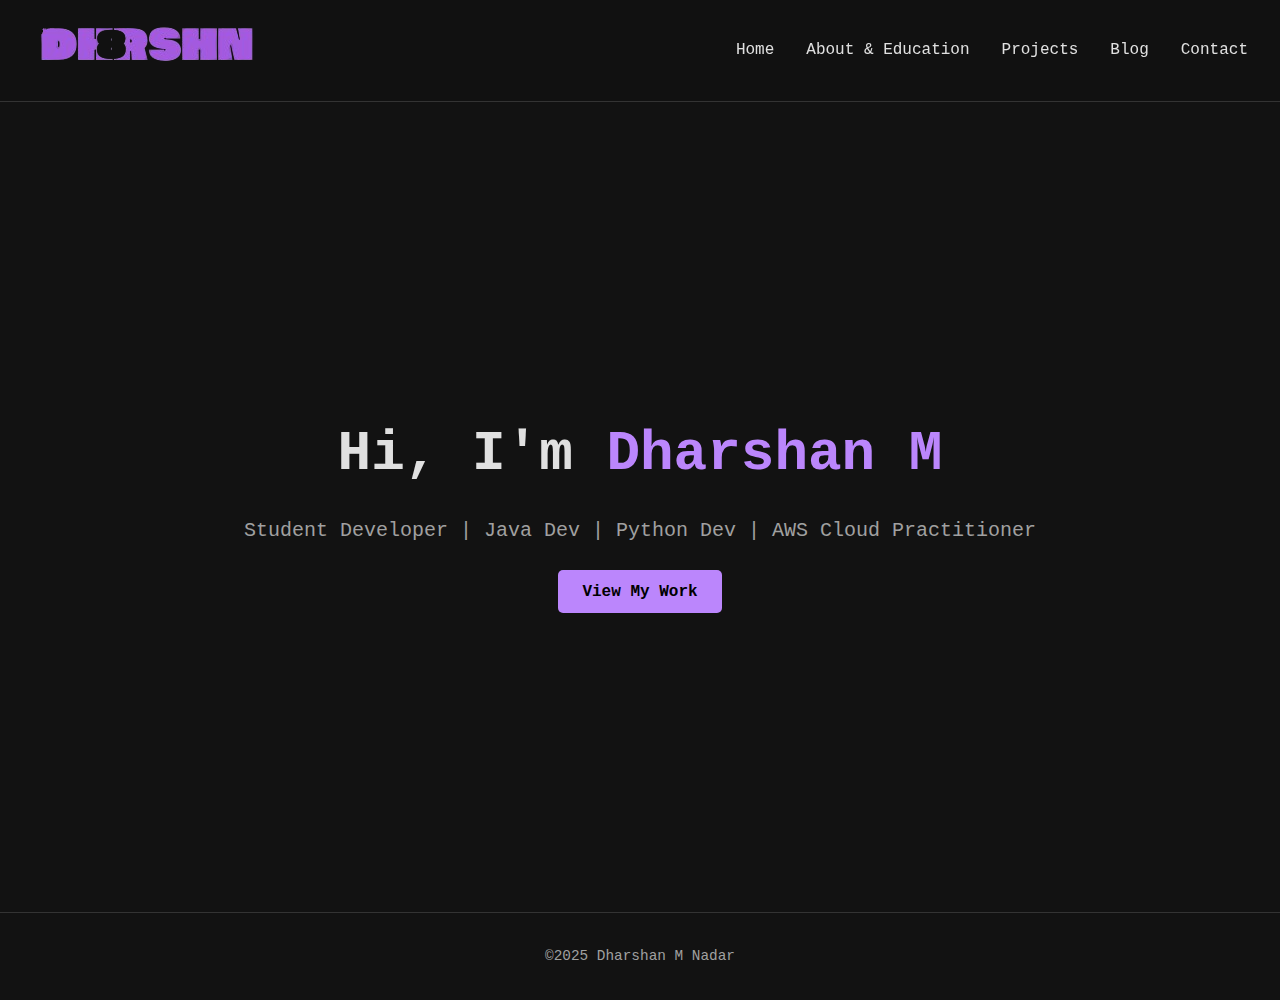
<file: index.html>
<!DOCTYPE html>
<html lang="en">
<head>
    <meta charset="UTF-8">
    <meta name="viewport" content="width=device-width, initial-scale=1.0">
    <title>Dharshan M Nadar | Home</title>
    <link rel="stylesheet" href="style.css">
</head>
<body>
    <header class="navbar">
          
         
        <div class="logo">
          <img src="dhrshn.png" alt="Dharshan" class="load-img">
        </div>
        <div class="hamburger">
          <span class="bar"></span>
          <span class="bar"></span>
          <span class="bar"></span>
        </div> 
        <nav>
          <ul class="nav-links">
            <li><a href="index.html">Home</a></li>
            <li><a href="about.html">About & Education</a></li>
            <li><a href="projects.html">Projects</a></li>
            <li><a href="blog.html">Blog</a></li>
            <li><a href="contact.html">Contact</a></li>
          </ul>
        </nav>
        </header>

    <main>
        <section class="hero-section">
            <div class="hero-content">
                <h1>Hi, I'm <span class="highlight">Dharshan M</span></h1>
                <p class="tagline">Student Developer | Java Dev | Python Dev | AWS Cloud Practitioner</p>
                <a href="projects.html" class="btn-primary">View My Work</a>
            </div>
        </section>
    </main>
    
    <footer><p>&copy;2025 Dharshan M Nadar</p></footer>
    <script src="script.js"></script>
  </body>
</html>
</file>
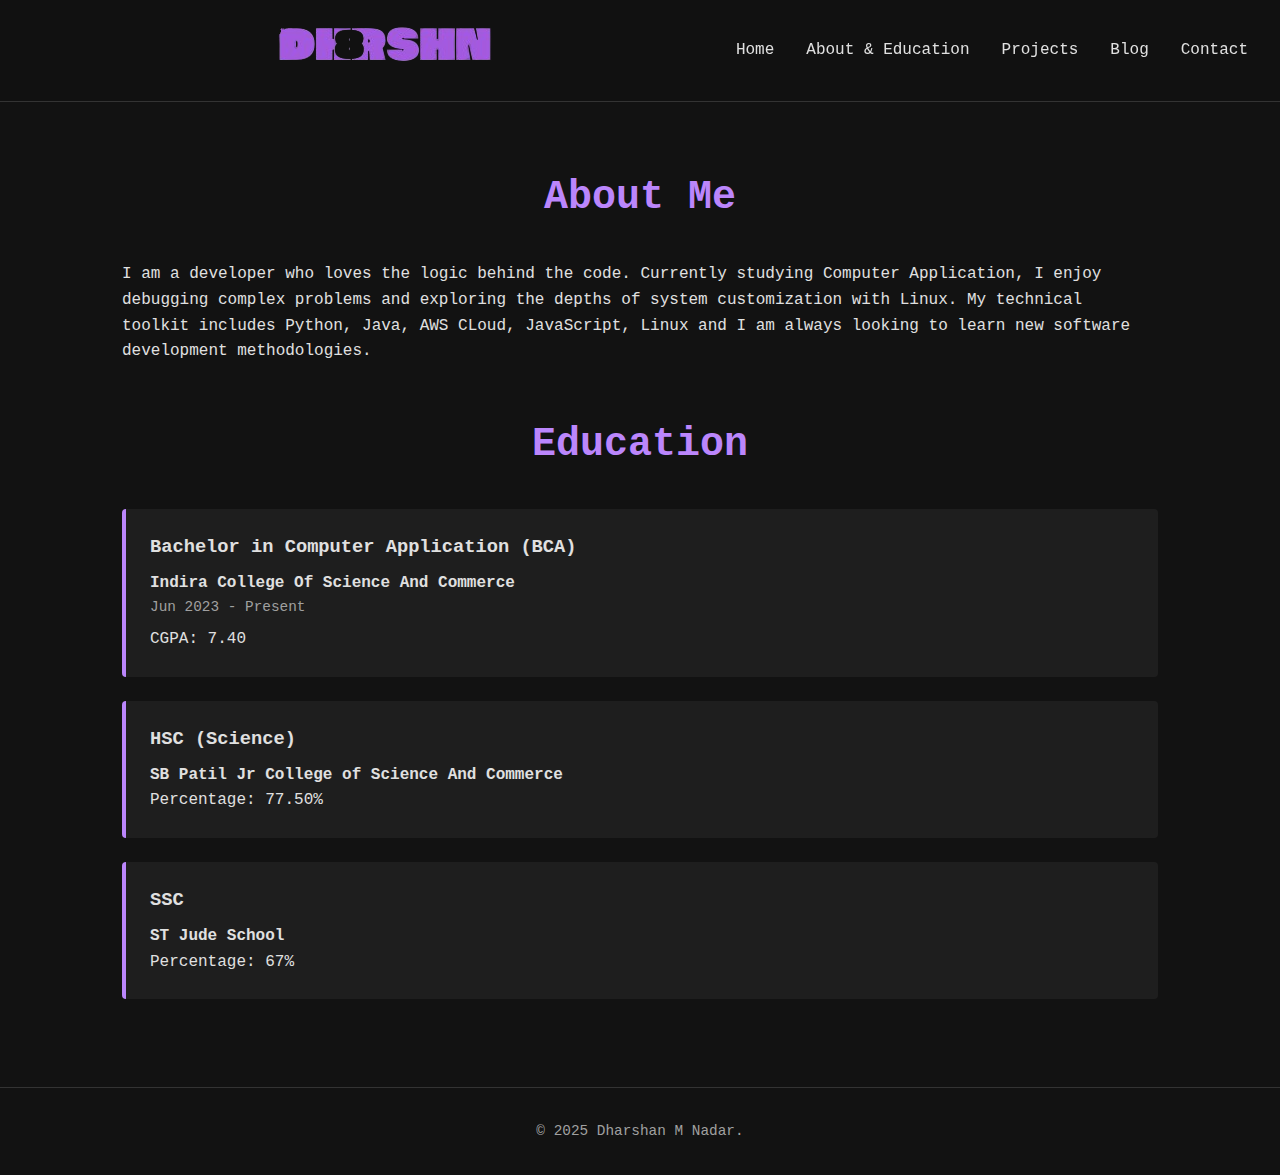
<file: about.html>
<!DOCTYPE html>
<html lang="en">
<head>
    <meta charset="UTF-8">
    <title>About Me</title>
    <link rel="stylesheet" href="style.css">
</head>
<body>
    <header class="navbar">
        <div class="hamburger">
          <span class="bar"></span>
          <span class="bar"></span>
          <span class="bar"></span>
        </div>  
      
        <div class="logo">
          <img src="dhrshn.png" alt="Dharshan" class="load-img">  
        </div>
        <nav>
          <ul class="nav-links">
            <li><a href="index.html">Home</a></li>
            <li><a href="about.html">About & Education</a></li>
            <li><a href="projects.html">Projects</a></li>
            <li><a href="blog.html">Blog</a></li>
            <li><a href="contact.html">Contact</a></li>
          </ul>
        </nav>

        </header>

    <main class="container">
        <section>
            <h2>About Me</h2>
            <div class="about-text">
                <p>
                  I am a developer who loves the logic behind the code. Currently studying Computer Application, I enjoy debugging complex problems and exploring the depths of system customization with Linux. My technical toolkit includes Python, Java, AWS CLoud, JavaScript, Linux and I am always looking to learn new software development methodologies.
              </p>
            </div>
        </section>

        <section class="education-section">
            <h2>Education</h2>
            
            <div class="edu-card">
                <h3>Bachelor in Computer Application (BCA)</h3>
                <span class="edu-school">Indira College Of Science And Commerce</span>
                <span class="edu-date">Jun 2023 - Present</span>
                <p>CGPA: 7.40</p>
            </div>

            <div class="edu-card">
                <h3>HSC (Science)</h3>
                <span class="edu-school">SB Patil Jr College of Science And Commerce</span>
                <p>Percentage: 77.50%</p>
            </div>

            <div class="edu-card">
                <h3>SSC</h3>
                <span class="edu-school">ST Jude School</span>
                <p>Percentage: 67%</p>
            </div>
        </section>
    </main>
    <footer><p>&copy; 2025 Dharshan M Nadar.</p></footer>
</body>
</html>
</file>
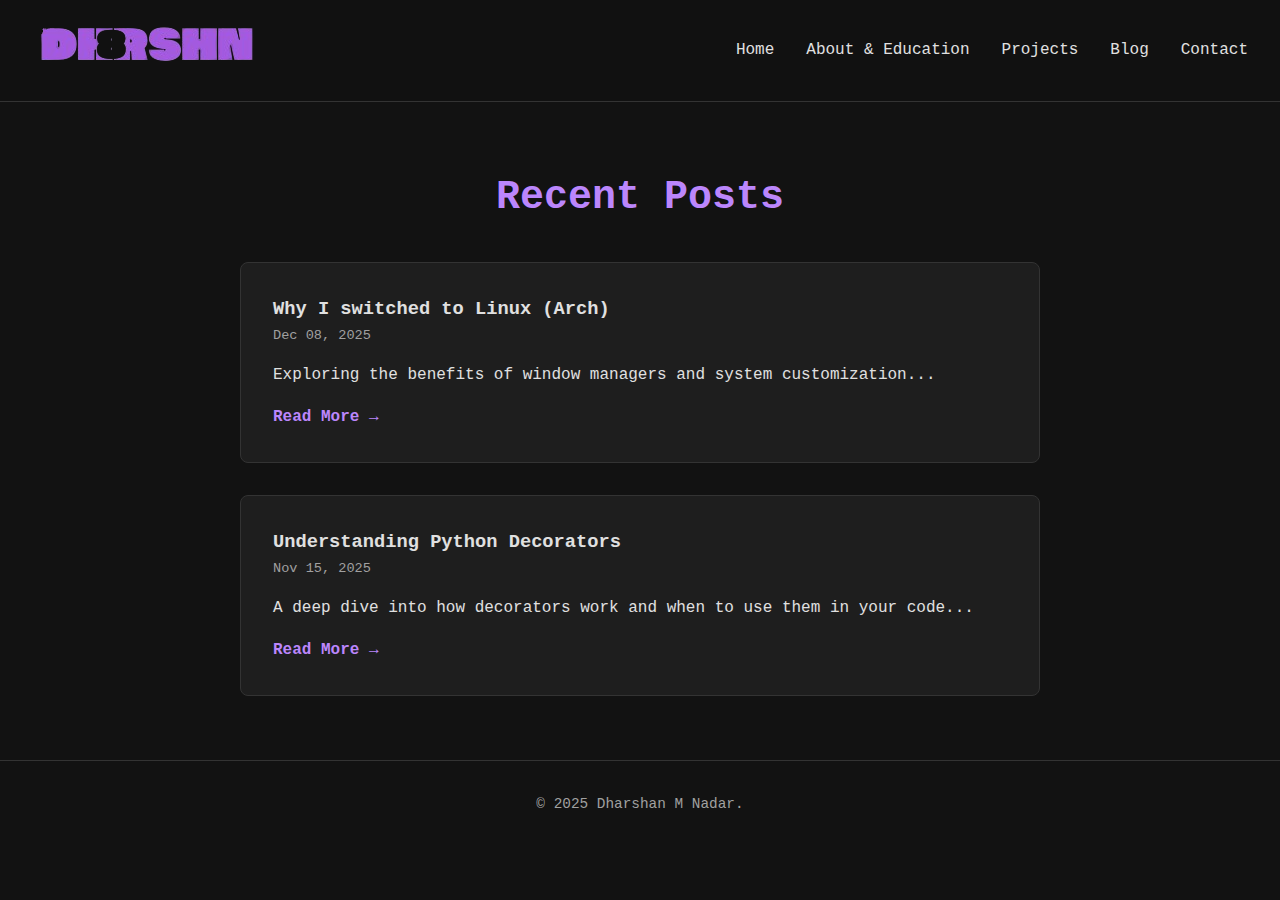
<file: blog.html>
<!DOCTYPE html>
<html lang="en">
<head>
    <meta charset="UTF-8">
    <title>Blog</title>
    <link rel="stylesheet" href="style.css">
</head>
<body>
    <header class="navbar">
        
        <div class="logo">
          <img src="dhrshn.png" alt="Dharshan" class="load-img">
        </div>
        <div class="hamburger">
          <span class="bar"></span>
          <span class="bar"></span>
          <span class="bar"></span>
        </div> 

        <nav>
          <ul class="nav-links">
            <li><a href="index.html">Home</a></li>
            <li><a href="about.html">About & Education</a></li>
            <li><a href="projects.html">Projects</a></li>
            <li><a href="blog.html">Blog</a></li>
            <li><a href="contact.html">Contact</a></li>
          </ul>
        </nav>

        </header>

    <main class="container">
        <h2>Recent Posts</h2>
        
        <div class="blog-list">
            <article class="blog-card">
                <h3>Why I switched to Linux (Arch)</h3>
                <span class="date">Dec 08, 2025</span>
                <p>Exploring the benefits of window managers and system customization...</p>
                <a href="#" class="read-more">Read More &rarr;</a>
            </article>

            <article class="blog-card">
                <h3>Understanding Python Decorators</h3>
                <span class="date">Nov 15, 2025</span>
                <p>A deep dive into how decorators work and when to use them in your code...</p>
                <a href="#" class="read-more">Read More &rarr;</a>
            </article>
        </div>
    </main>
    <footer><p>&copy; 2025 Dharshan M Nadar.</p></footer>
    <script>
    document.addEventListener("DOMContentLoaded", () => {
        const hamburger = document.querySelector(".hamburger");
        const navMenu = document.querySelector(".nav-links");

        if (hamburger && navMenu) {
            // Toggle menu on click
            hamburger.addEventListener("click", () => {
                hamburger.classList.toggle("active");
                navMenu.classList.toggle("active");
            });

            // Close menu when a link is clicked
            document.querySelectorAll(".nav-links li a").forEach(n => n.addEventListener("click", () => {
                hamburger.classList.remove("active");
                navMenu.classList.remove("active");
            }));
        } else {
            console.error("Menu elements not found. Check class names in HTML.");
        }
    });
</script>
</body>
</html>
</file>
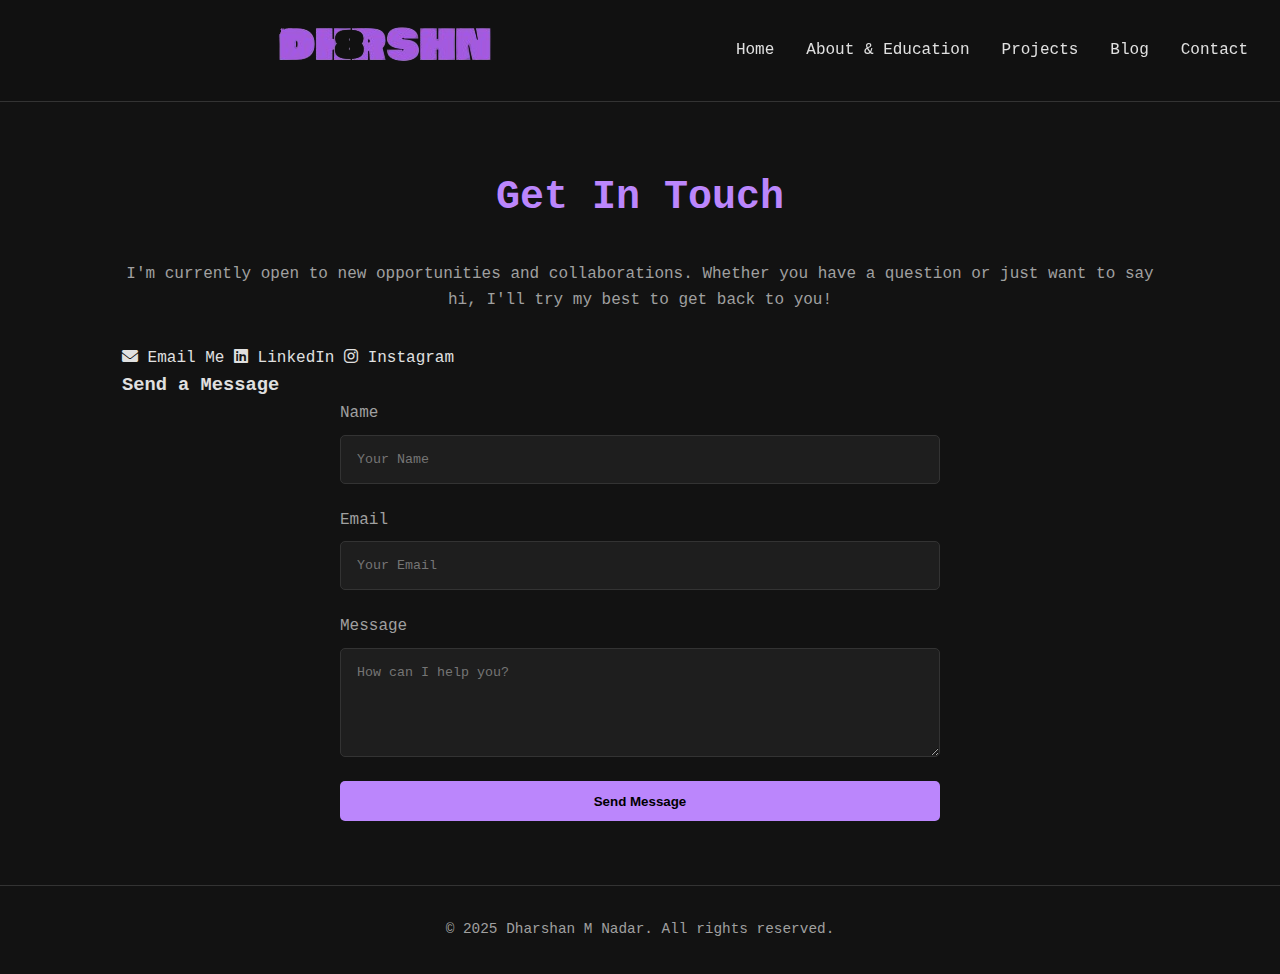
<file: contact.html>
<!DOCTYPE html>
<html lang="en">
<head>
    <meta charset="UTF-8">
    <meta name="viewport" content="width=device-width, initial-scale=1.0">
    <title>Contact Me</title>
    <link rel="stylesheet" href="style.css">
    <link rel="stylesheet" href="https://cdnjs.cloudflare.com/ajax/libs/font-awesome/6.0.0/css/all.min.css">
</head>
<body>

    <header class="navbar">
        <div class="hamburger">
          <span class="bar"></span>
          <span class="bar"></span>
          <span class="bar"></span>
        </div> 
        <div class="logo">
          <img src="dhrshn.png" alt="Dharshan" class="load-img">
        </div>
        <nav>
            <ul class="nav-links">
                <li><a href="index.html">Home</a></li>
                <li><a href="about.html">About & Education</a></li>
                <li><a href="projects.html">Projects</a></li>
                <li><a href="blog.html">Blog</a></li>
                <li><a href="contact.html">Contact</a></li>
            </ul>
        </nav>
    </header>

    <main class="container">
        <section class="contact-section">
            <h2>Get In Touch</h2>
            <p style="text-align: center; margin-bottom: 2rem; color: var(--text-muted);">
                I'm currently open to new opportunities and collaborations. 
                Whether you have a question or just want to say hi, I'll try my best to get back to you!
            </p>

            <div class="social-links-container">
                <a href="mailto:maildharshan28@gmail.com" class="social-btn email">
                    <i class="fas fa-envelope"></i> Email Me
                </a>

                <a href="https://www.linkedin.com/in/dharshan-m-nadar/" class="social-btn linkedin">
                    <i class="fab fa-linkedin"></i> LinkedIn
                </a>

                <a href="https://instagram.com/yourusername" class="social-btn instagram">
                    <i class="fab fa-instagram"></i> Instagram
                </a>
            </div>

            <div class="form-wrapper">
                <h3>Send a Message</h3>
                <form class="contact-form" action="#" method="POST">
                    <div class="form-group">
                        <label for="name">Name</label>
                        <input type="text" id="name" name="name" required placeholder="Your Name">
                    </div>
                    <div class="form-group">
                        <label for="email">Email</label>
                        <input type="email" id="email" name="email" required placeholder="Your Email">
                    </div>
                    <div class="form-group">
                        <label for="message">Message</label>
                        <textarea id="message" name="message" rows="5" required placeholder="How can I help you?"></textarea>
                    </div>
                    <button type="submit" class="btn-primary">Send Message</button>
                </form>
            </div>
        </section>
    </main>

    <footer>
        <p>&copy; 2025 Dharshan M Nadar. All rights reserved.</p>
    </footer>

</body>
</html>
</file>
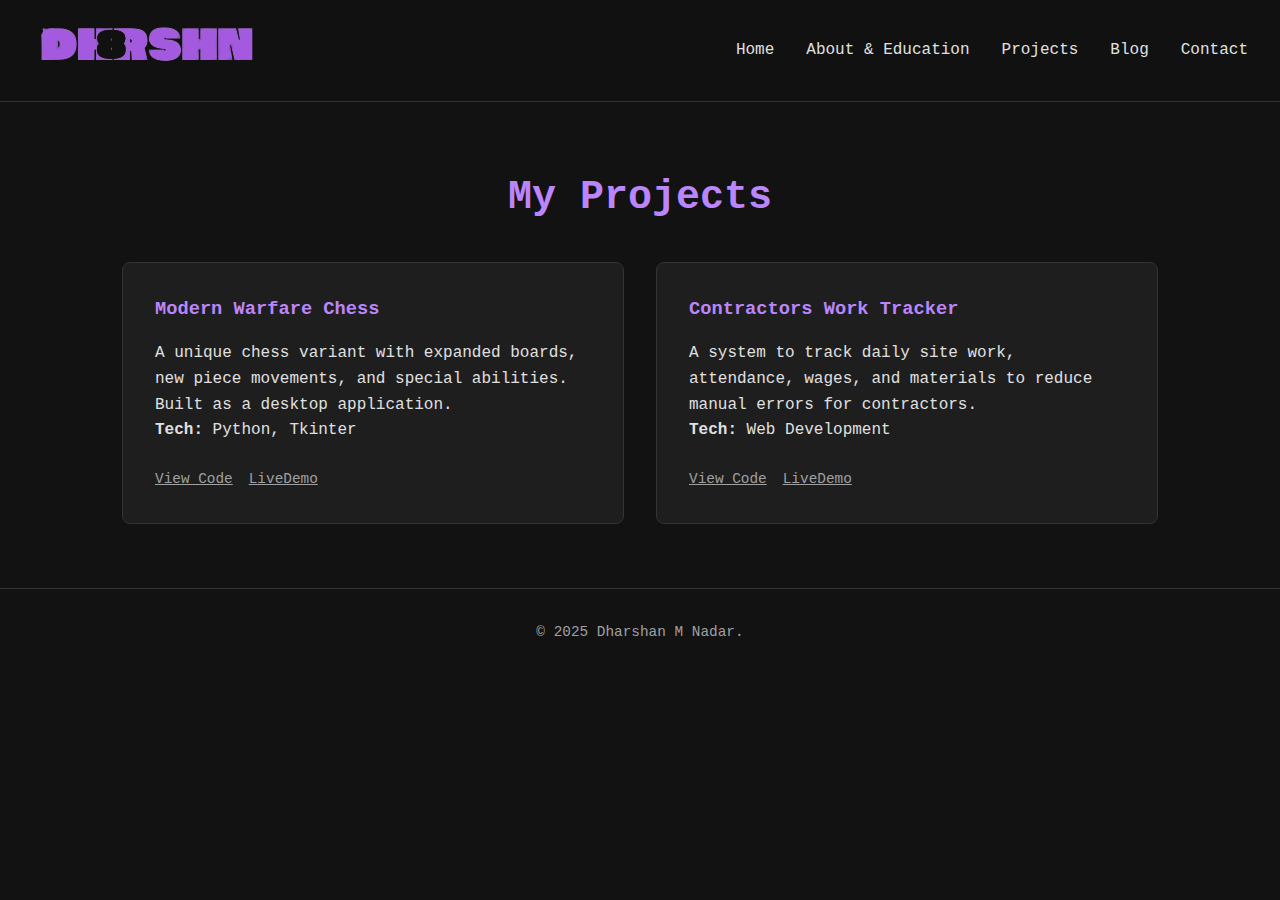
<file: projects.html>
<!DOCTYPE html>
<html lang="en">
<head>
    <meta charset="UTF-8">
    <meta name="viewport" content="width=device-width, initial-scale=1.0">
    <title>Projects</title>
    <link rel="stylesheet" href="style.css">
</head>
<body>
    <header class="navbar">
      <div class="logo">
        <img src="dhrshn.png" alt="Dharshan" class="load-img">
      </div>
      <div class="hamburger">
        <span class="bar"></span>
        <span class="bar"></span>
        <span class="bar"></span>
      </div> 
      <nav>
        <ul class="nav-links">
          <li><a href="index.html">Home</a></li>
          <li><a href="about.html">About & Education</a></li>
          <li><a href="projects.html">Projects</a></li>
          <li><a href="blog.html">Blog</a></li>
          <li><a href="contact.html">Contact</a></li>
        </ul>
      </nav>
    </header>


    <main class="container">
        <h2>My Projects</h2>
        <div class="project-grid">
            
            <article class="project-card">
                <h3>Modern Warfare Chess</h3>
                <p>A unique chess variant with expanded boards, new piece movements, and special abilities. Built as a desktop application.</p>
                <p><strong>Tech:</strong> Python, Tkinter </p>
                <div class="card-links">
                    <a href="https://github.com/dhrshn/" target="_blank">View Code</a>
                    <a href="https://dhrshn.github.io/ModernChess/" target="_blank">LiveDemo</a>
                </div>
            </article>

            <article class="project-card">
                <h3>Contractors Work Tracker</h3>
                <p>A system to track daily site work, attendance, wages, and materials to reduce manual errors for contractors.</p>
                <p><strong>Tech:</strong> Web Development </p>
                <div class="card-links">
                    <a href="https://github.com/dhrshn/" target="_blank">View Code</a>
                    <a href="https://dhrshn.github.io/Contractors_WorkTracker/" target="_blank">LiveDemo</a>
                </div>
            </article>

        </div>
    </main>
    <footer><p>&copy; 2025 Dharshan M Nadar.</p></footer>
    <script>
    document.addEventListener("DOMContentLoaded", () => {
        const hamburger = document.querySelector(".hamburger");
        const navMenu = document.querySelector(".nav-links");

        if (hamburger && navMenu) {
            // Toggle menu on click
            hamburger.addEventListener("click", () => {
                hamburger.classList.toggle("active");
                navMenu.classList.toggle("active");
            });

            // Close menu when a link is clicked
            document.querySelectorAll(".nav-links li a").forEach(n => n.addEventListener("click", () => {
                hamburger.classList.remove("active");
                navMenu.classList.remove("active");
            }));
        } else {
            console.error("Menu elements not found. Check class names in HTML.");
        }
    });
</script>
</body>
</html>
</file>
<file: style.css>
/* --- Variables & Reset --- */
:root {
    --bg-color: #121212;
    --card-bg: #1e1e1e;
    --text-main: #e0e0e0;
    --text-muted: #a0a0a0;
    --accent: #bb86fc; /* Purple accent */
    --accent-hover: #9b65da;
    --font-stack:'JetBrainsMono Nerd Font', 'JetBrains Mono', 'Fira Code', Consolas, Monaco, 'Courier New', monospace;
}

* {
    margin: 0;
    padding: 0;
    box-sizing: border-box;
}

html {
    scroll-behavior: smooth;
}

body {
    font-family: var(--font-stack);
    background-color: var(--bg-color);
    color: var(--text-main);
    line-height: 1.6;
}

a {
    text-decoration: none;
    color: inherit;
}

ul {
    list-style: none;
}

/* --- Layout Utilities --- */
.container {
    padding: 4rem 2rem;
    max-width: 1100px;
    margin: 0 auto;
}

h2 {
    font-size: 2.5rem;
    margin-bottom: 2rem;
    text-align: center;
    color: var(--accent);
}

/* --- Header & Nav --- */
.navbar {
    display: flex;
    justify-content: space-between;
    align-items: center;
    padding: 1.5rem 2rem;
    position: sticky;
    top: 0;
    background-color: rgba(18, 18, 18, 0.95);
    border-bottom: 1px solid #333;
    z-index: 1000;
}

.logo {
    font-size: 1.5rem;
    font-weight: bold;
    color: var(--accent);
}

.nav-links {
    display: flex;
    gap: 2rem;
}

.nav-links a:hover {
    color: var(--accent);
    transition: 0.3s;
}

/* --- Hero Section --- */
.hero-section {
    height: 90vh;
    display: flex;
    justify-content: center;
    align-items: center;
    text-align: center;
    padding: 0 1rem;
}

.hero-content h1 {
    font-size: 3.5rem;
    margin-bottom: 1rem;
}

.highlight {
    color: var(--accent);
}

.tagline {
    font-size: 1.25rem;
    color: var(--text-muted);
    margin-bottom: 2rem;
}

.btn-primary {
    background-color: var(--accent);
    color: #000;
    padding: 0.8rem 1.5rem;
    border-radius: 5px;
    font-weight: bold;
    transition: background-color 0.3s;
    border: none;
    cursor: pointer;
}

.btn-primary:hover {
    background-color: var(--accent-hover);
}

/* --- About Section --- */
.skills-list {
    display: flex;
    flex-wrap: wrap;
    gap: 1rem;
    margin-top: 1rem;
    justify-content: center;
}

.skills-list li {
    background-color: var(--card-bg);
    padding: 0.5rem 1rem;
    border-radius: 20px;
    border: 1px solid #333;
}

/* --- Projects Section --- */
.project-grid {
    display: grid;
    grid-template-columns: repeat(auto-fit, minmax(300px, 1fr));
    gap: 2rem;
}

.project-card {
    background-color: var(--card-bg);
    padding: 2rem;
    border-radius: 8px;
    border: 1px solid #333;
    transition: transform 0.3s;
}

.project-card:hover {
    transform: translateY(-5px);
}

.project-card h3 {
    margin-bottom: 1rem;
    color: var(--accent);
}

.card-links {
    margin-top: 1.5rem;
    display: flex;
    gap: 1rem;
}

.card-links a {
    font-size: 0.9rem;
    text-decoration: underline;
    color: var(--text-muted);
}

.card-links a:hover {
    color: var(--accent);
}

/* --- Contact Section --- */
.contact-form {
    max-width: 600px;
    margin: 0 auto;
    display: flex;
    flex-direction: column;
    gap: 1.5rem;
}

.form-group {
    display: flex;
    flex-direction: column;
    text-align: left;
}

.form-group label {
    margin-bottom: 0.5rem;
    color: var(--text-muted);
}

input, textarea {
    padding: 1rem;
    border-radius: 5px;
    border: 1px solid #333;
    background-color: var(--card-bg);
    color: var(--text-main);
    font-family: inherit;
}

input:focus, textarea:focus {
    outline: 2px solid var(--accent);
}

/* --- Footer --- */
footer {
    text-align: center;
    padding: 2rem;
    border-top: 1px solid #333;
    color: var(--text-muted);
    font-size: 0.9rem;
}

/* --- Mobile Responsiveness --- */
@media (max-width: 768px) {
    .hero-content h1 {
        font-size: 2.5rem;
    }
    
    .navbar {
        flex-direction: column;
        gap: 1rem;
    }
}

/* --- Education Section --- */
.education-section {
    margin-top: 3rem;
}

.edu-card {
    background-color: var(--card-bg);
    border-left: 4px solid var(--accent); /* Adds a nice purple line on the left */
    padding: 1.5rem;
    margin-bottom: 1.5rem;
    border-radius: 4px;
}

.edu-school {
    display: block;
    font-weight: bold;
    color: var(--text-main);
    margin-top: 0.5rem;
}

.edu-date {
    display: block;
    font-size: 0.9rem;
    color: var(--text-muted);
    margin-bottom: 0.5rem;
}

/* --- Blog Section --- */
.blog-list {
    display: flex;
    flex-direction: column;
    gap: 2rem;
    max-width: 800px;
    margin: 0 auto;
}

.blog-card {
    background-color: var(--card-bg);
    padding: 2rem;
    border-radius: 8px;
    border: 1px solid #333;
}

.blog-card .date {
    font-size: 0.85rem;
    color: var(--text-muted);
    display: block;
    margin-bottom: 1rem;
}

.read-more {
    display: inline-block;
    margin-top: 1rem;
    color: var(--accent);
    font-weight: bold;
}

.read-more:hover {
    text-decoration: underline;
}

/* --- Mobile Optimization (Add to bottom of style.css) --- */
@media (max-width: 768px) {
    /* 1. Fix Navigation for Mobile */
    .navbar {
        flex-direction: column;
        padding: 1rem;
    }
    
    .nav-links {
        flex-direction: column;
        gap: 1rem;
        width: 100%;
        text-align: center;
        margin-top: 1rem;
    }

    /* 2. Adjust Text Sizes */
    h1 { font-size: 2.5rem; }
    h2 { font-size: 2rem; }
    
    .hero-section {
        height: auto; /* Allow height to grow if content is long */
        padding: 4rem 1rem;
    }

    /* 3. Fix Container Padding */
    .container {
        padding: 2rem 1rem;
    }

    /* 4. Make Form Inputs Full Width */
    .contact-form {
        width: 100%;
    }
}
</file>
